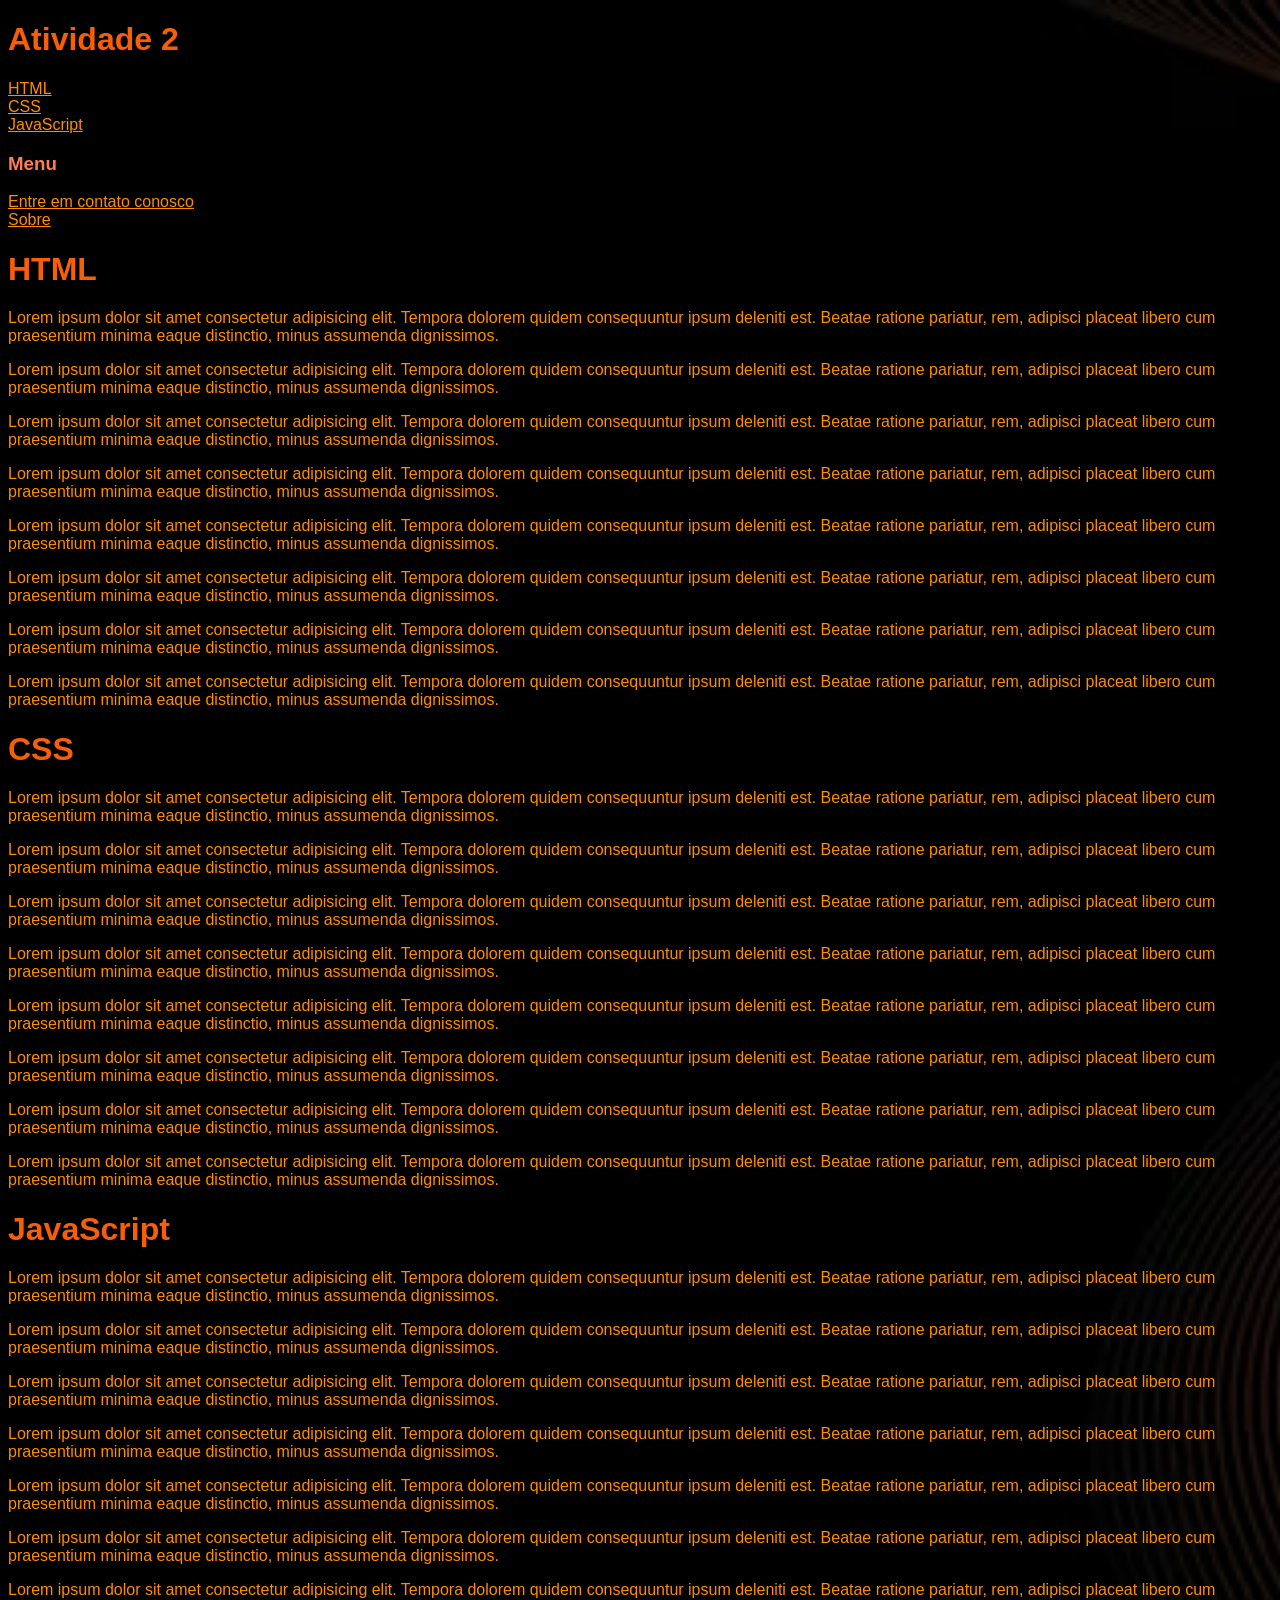
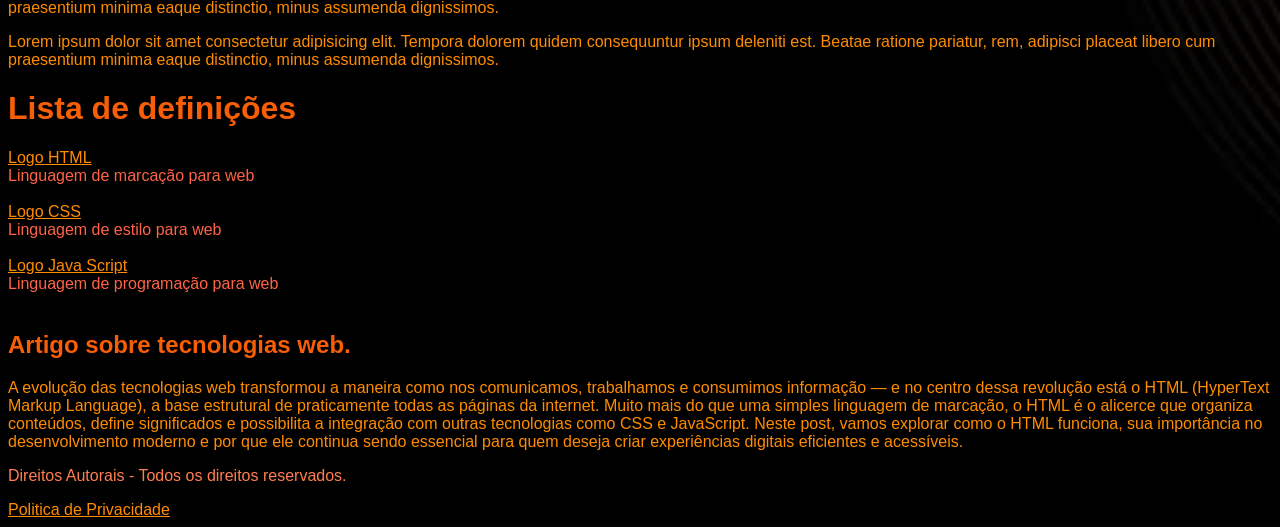
<file: Atividade2/index.html>
<!DOCTYPE html>
<html lang="en">
<head>
    <meta charset="UTF-8">
    <title>Tudo sobre web!</title>
    <meta name="description"content="Aprenda HTML de forma simples e prática.">
    <meta name="keywords" content="HTML, CSS, JavaScript, desenvolvimento web, tecnologias web">
    <meta name="viewport" content="width=device-width, initial-scale=1.0">
    <link rel="icon" href="Imagens/favicon.ico">
    <link rel="stylesheet" href="CSS/estilo.css">
      

</head>


<body>
    <header>
        <h1>Atividade 2</h1>
        <a href="#t1_html">HTML</a><br>
        <a href="#t1_css">CSS</a><br>
        <a href="#t1_js">JavaScript</a><br>
        
        
        <nav>
            <h3>Menu</h3>
            <a href="Contato.html">Entre em contato conosco</a>
            <br>
            <a href="Sobre.html">Sobre</a> 


        </nav>

        
    </header>






    <h1 id="t1_html">HTML</h1>
        <p>Lorem ipsum dolor sit amet consectetur adipisicing elit. Tempora dolorem quidem consequuntur ipsum deleniti est. Beatae ratione pariatur, rem, adipisci placeat libero cum praesentium minima eaque distinctio, minus assumenda dignissimos.</p>
        <p>Lorem ipsum dolor sit amet consectetur adipisicing elit. Tempora dolorem quidem consequuntur ipsum deleniti est. Beatae ratione pariatur, rem, adipisci placeat libero cum praesentium minima eaque distinctio, minus assumenda dignissimos.</p>
        <p>Lorem ipsum dolor sit amet consectetur adipisicing elit. Tempora dolorem quidem consequuntur ipsum deleniti est. Beatae ratione pariatur, rem, adipisci placeat libero cum praesentium minima eaque distinctio, minus assumenda dignissimos.</p>
        <p>Lorem ipsum dolor sit amet consectetur adipisicing elit. Tempora dolorem quidem consequuntur ipsum deleniti est. Beatae ratione pariatur, rem, adipisci placeat libero cum praesentium minima eaque distinctio, minus assumenda dignissimos.</p>
        <p>Lorem ipsum dolor sit amet consectetur adipisicing elit. Tempora dolorem quidem consequuntur ipsum deleniti est. Beatae ratione pariatur, rem, adipisci placeat libero cum praesentium minima eaque distinctio, minus assumenda dignissimos.</p>
        <p>Lorem ipsum dolor sit amet consectetur adipisicing elit. Tempora dolorem quidem consequuntur ipsum deleniti est. Beatae ratione pariatur, rem, adipisci placeat libero cum praesentium minima eaque distinctio, minus assumenda dignissimos.</p>
        <p>Lorem ipsum dolor sit amet consectetur adipisicing elit. Tempora dolorem quidem consequuntur ipsum deleniti est. Beatae ratione pariatur, rem, adipisci placeat libero cum praesentium minima eaque distinctio, minus assumenda dignissimos.</p>
        <p>Lorem ipsum dolor sit amet consectetur adipisicing elit. Tempora dolorem quidem consequuntur ipsum deleniti est. Beatae ratione pariatur, rem, adipisci placeat libero cum praesentium minima eaque distinctio, minus assumenda dignissimos.</p>


        <h1 id="t1_css">CSS</h1>
        <p>Lorem ipsum dolor sit amet consectetur adipisicing elit. Tempora dolorem quidem consequuntur ipsum deleniti est. Beatae ratione pariatur, rem, adipisci placeat libero cum praesentium minima eaque distinctio, minus assumenda dignissimos.</p>
        <p>Lorem ipsum dolor sit amet consectetur adipisicing elit. Tempora dolorem quidem consequuntur ipsum deleniti est. Beatae ratione pariatur, rem, adipisci placeat libero cum praesentium minima eaque distinctio, minus assumenda dignissimos.</p>
        <p>Lorem ipsum dolor sit amet consectetur adipisicing elit. Tempora dolorem quidem consequuntur ipsum deleniti est. Beatae ratione pariatur, rem, adipisci placeat libero cum praesentium minima eaque distinctio, minus assumenda dignissimos.</p>
        <p>Lorem ipsum dolor sit amet consectetur adipisicing elit. Tempora dolorem quidem consequuntur ipsum deleniti est. Beatae ratione pariatur, rem, adipisci placeat libero cum praesentium minima eaque distinctio, minus assumenda dignissimos.</p>
        <p>Lorem ipsum dolor sit amet consectetur adipisicing elit. Tempora dolorem quidem consequuntur ipsum deleniti est. Beatae ratione pariatur, rem, adipisci placeat libero cum praesentium minima eaque distinctio, minus assumenda dignissimos.</p>
        <p>Lorem ipsum dolor sit amet consectetur adipisicing elit. Tempora dolorem quidem consequuntur ipsum deleniti est. Beatae ratione pariatur, rem, adipisci placeat libero cum praesentium minima eaque distinctio, minus assumenda dignissimos.</p>
        <p>Lorem ipsum dolor sit amet consectetur adipisicing elit. Tempora dolorem quidem consequuntur ipsum deleniti est. Beatae ratione pariatur, rem, adipisci placeat libero cum praesentium minima eaque distinctio, minus assumenda dignissimos.</p>
        <p>Lorem ipsum dolor sit amet consectetur adipisicing elit. Tempora dolorem quidem consequuntur ipsum deleniti est. Beatae ratione pariatur, rem, adipisci placeat libero cum praesentium minima eaque distinctio, minus assumenda dignissimos.</p>





        <h1 id="t1_js">JavaScript</h1>
        <p>Lorem ipsum dolor sit amet consectetur adipisicing elit. Tempora dolorem quidem consequuntur ipsum deleniti est. Beatae ratione pariatur, rem, adipisci placeat libero cum praesentium minima eaque distinctio, minus assumenda dignissimos.</p>
        <p>Lorem ipsum dolor sit amet consectetur adipisicing elit. Tempora dolorem quidem consequuntur ipsum deleniti est. Beatae ratione pariatur, rem, adipisci placeat libero cum praesentium minima eaque distinctio, minus assumenda dignissimos.</p>
        <p>Lorem ipsum dolor sit amet consectetur adipisicing elit. Tempora dolorem quidem consequuntur ipsum deleniti est. Beatae ratione pariatur, rem, adipisci placeat libero cum praesentium minima eaque distinctio, minus assumenda dignissimos.</p>
        <p>Lorem ipsum dolor sit amet consectetur adipisicing elit. Tempora dolorem quidem consequuntur ipsum deleniti est. Beatae ratione pariatur, rem, adipisci placeat libero cum praesentium minima eaque distinctio, minus assumenda dignissimos.</p>
        <p>Lorem ipsum dolor sit amet consectetur adipisicing elit. Tempora dolorem quidem consequuntur ipsum deleniti est. Beatae ratione pariatur, rem, adipisci placeat libero cum praesentium minima eaque distinctio, minus assumenda dignissimos.</p>
        <p>Lorem ipsum dolor sit amet consectetur adipisicing elit. Tempora dolorem quidem consequuntur ipsum deleniti est. Beatae ratione pariatur, rem, adipisci placeat libero cum praesentium minima eaque distinctio, minus assumenda dignissimos.</p>
        <p>Lorem ipsum dolor sit amet consectetur adipisicing elit. Tempora dolorem quidem consequuntur ipsum deleniti est. Beatae ratione pariatur, rem, adipisci placeat libero cum praesentium minima eaque distinctio, minus assumenda dignissimos.</p>
        <p>Lorem ipsum dolor sit amet consectetur adipisicing elit. Tempora dolorem quidem consequuntur ipsum deleniti est. Beatae ratione pariatur, rem, adipisci placeat libero cum praesentium minima eaque distinctio, minus assumenda dignissimos.</p>










        <h1>Lista de definições</h1>
        <dl> 
            <dt><a href="Pagina1.html">Logo HTML</a></dt>
            <dd>Linguagem de marcação para web</dd><br> 
            <dt><a href="Pagina2.html">Logo CSS</a></dt>
            <dd>Linguagem de estilo para web</dd><br>
            <dt><a href="Pagina3.html">Logo Java Script</a></dt>
            <dd>Linguagem de programação para web</dd><br>
        
        </dl> 

        <article>
            <h1>Artigo sobre tecnologias web.</h1>
            <p>A evolução das tecnologias web transformou a maneira como nos comunicamos, trabalhamos e consumimos informação — e no centro dessa revolução está o HTML (HyperText Markup Language), a base estrutural de praticamente todas as páginas da internet. Muito mais do que uma simples linguagem de marcação, o HTML é o alicerce que organiza conteúdos, define significados e possibilita a integração com outras tecnologias como CSS e JavaScript. Neste post, vamos explorar como o HTML funciona, sua importância no desenvolvimento moderno e por que ele continua sendo essencial para quem deseja criar experiências digitais eficientes e acessíveis.</p>
            
        </article>

        <footer>
            <p style="color: coral;">Direitos Autorais - Todos os direitos reservados.</p>
            <a href="Privacidade.html">Politica de Privacidade</a>

        </footer>

        









</body>
</html>
</file>
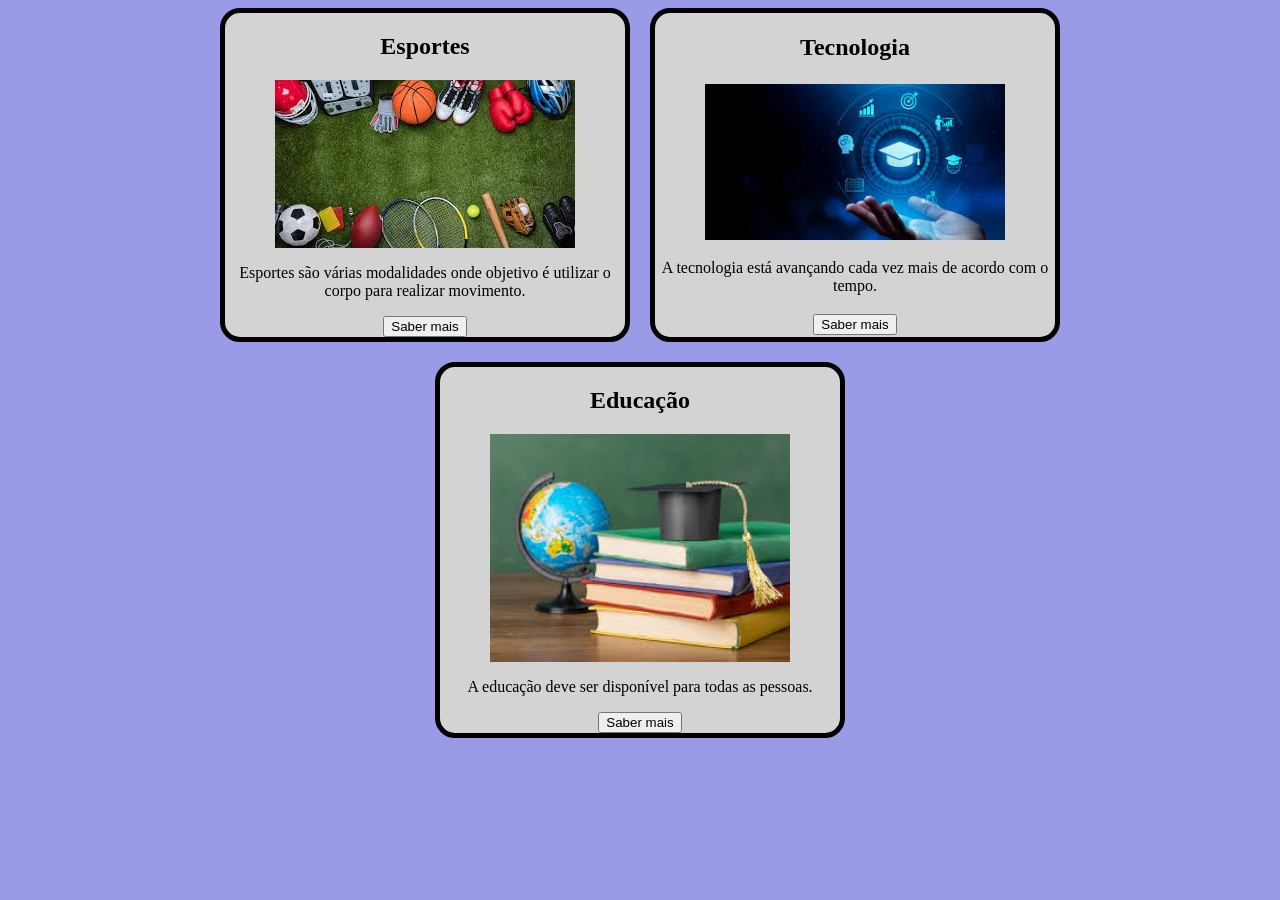
<file: Atividade3/index.html>
<!DOCTYPE html>
<html lang="en">
<head>
    <meta charset="UTF-8">
    <meta name="viewport" content="width=device-width, initial-scale=1.0">
    <title>atividade 3</title>
    <link rel="stylesheet" href="../Atividade2/CSS/estilo2.css">
</head>
<body>
    

    <nav class="content">
        <div class="card">
            <h1>Esportes</h1>
            <img src="../Atividade2/Imagens/esporte.png" alt="">
            <p>Esportes são várias modalidades onde objetivo é utilizar o corpo para realizar movimento.</p>
            <button href="#">Saber mais</button>
        </div>
        <div class="card">
            <h1>Tecnologia</h1>
            <img src="../Atividade2/Imagens/tecno.png" alt="">
            <p>A tecnologia está avançando cada vez mais de acordo com o tempo.</p>
            <button href="#">Saber mais</button>
        </div>
        <div class="card">
            <h1>Educação</h1>
            <img src="../Atividade2/Imagens/educa.png" alt="">
            <p> A educação deve ser disponível para todas as pessoas. </p>
            <button href="#">Saber mais</button>
        </div>

    </nav>


</body>
</html>
</file>
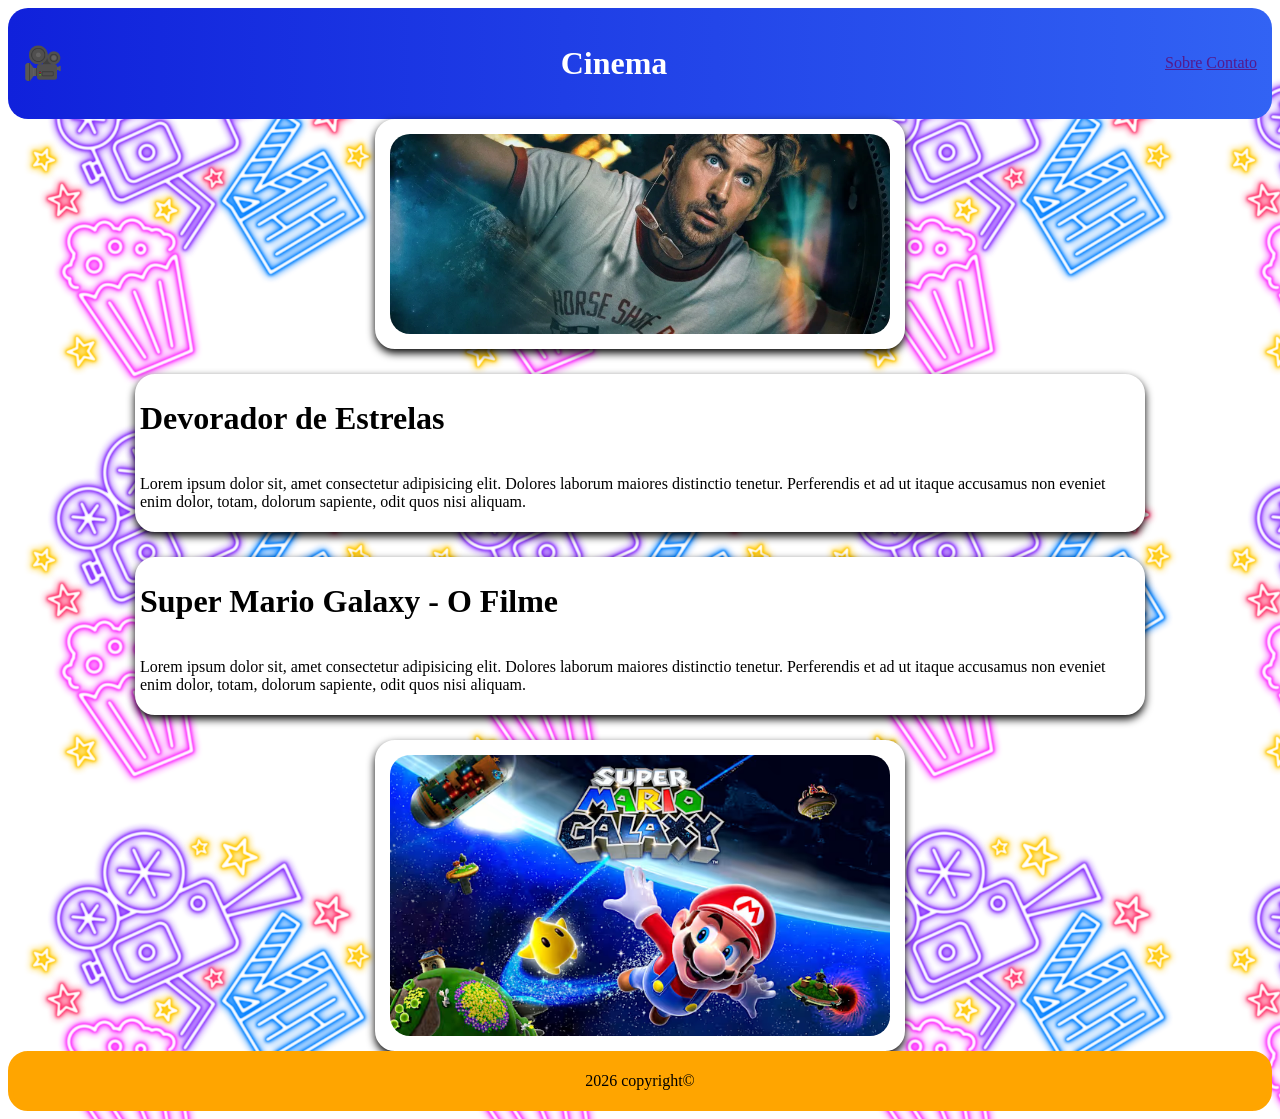
<file: Atividade4/index.html>
<!DOCTYPE html>
<html lang="en">
<head>
    <meta charset="UTF-8">
    <meta name="viewport" content="width=device-width, initial-scale=1.0">
    <title>Document</title>
    <link rel="stylesheet" href="estilo.css">
</head>
<body>

    <header>
        <h1>🎥</h1>
        <h1>Cinema</h1>
        <nav>
            <a href="">Sobre</a>
            <a href="">Contato</a>
        </nav>

    </header>


<div class="tela">
    <div class="Imagem">
        <img src="Imagens/devoradores.webp" >

    </div>


    <div class="Texto">
        <h1>Devorador de Estrelas</h1>
        <p>Lorem ipsum dolor sit, amet consectetur adipisicing elit. Dolores laborum maiores distinctio tenetur. Perferendis et ad ut itaque accusamus non eveniet enim dolor, totam, dolorum sapiente, odit quos nisi aliquam.</p>
        
    </div>

    <div class="Texto">
        <h1>Super Mario Galaxy - O Filme</h1>
        <p>Lorem ipsum dolor sit, amet consectetur adipisicing elit. Dolores laborum maiores distinctio tenetur. Perferendis et ad ut itaque accusamus non eveniet enim dolor, totam, dolorum sapiente, odit quos nisi aliquam.</p>
    </div>

    <div class="Imagem">
        <img src="Imagens/supermario.avif">

    </div>

    
    

</div>

    <footer>
        <p>2026 copyright&copy;</p>


    </footer>



    
</body>
</html>
</file>
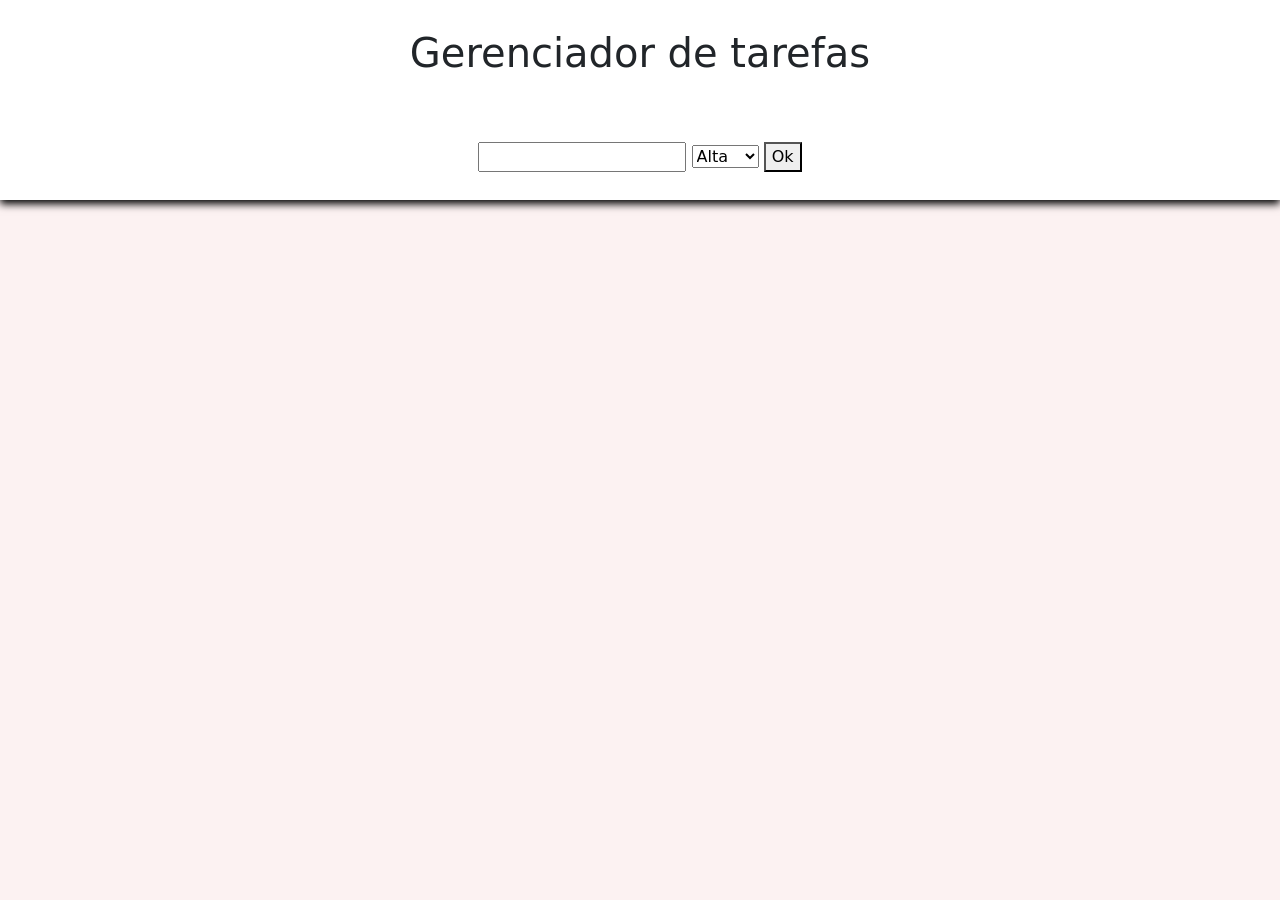
<file: Atividade5/index.html>
<!DOCTYPE html>
<html lang="en">
<head>
    <meta charset="UTF-8">
    <meta name="viewport" content="width=device-width, initial-scale=1.0">
    <link rel="stylesheet" href="https://cdn.jsdelivr.net/npm/bootstrap@5.3.0/dist/css/bootstrap.min.css">
    <link rel="stylesheet" href="style.css">
    <title>Gerenciador de Tarefas</title>
</head>
<body>

    <div class="X">

        <h1>Gerenciador de tarefas</h1>
        <div class="Y">
            <input type="text" id="Tarefa">

            <select id="Priorid">
                <option id="Red">Alta</option>
                <option id="Green">Baixa</option>
            </select>

            <button onclick = "check()"> Ok </button>
        </div>
    </div>  

    <div id="container" class="d-flex flex-wrap gap-3 mt-4"></div>

    <script src="script.js"></script>

    
    
</body>
</html>
</file>
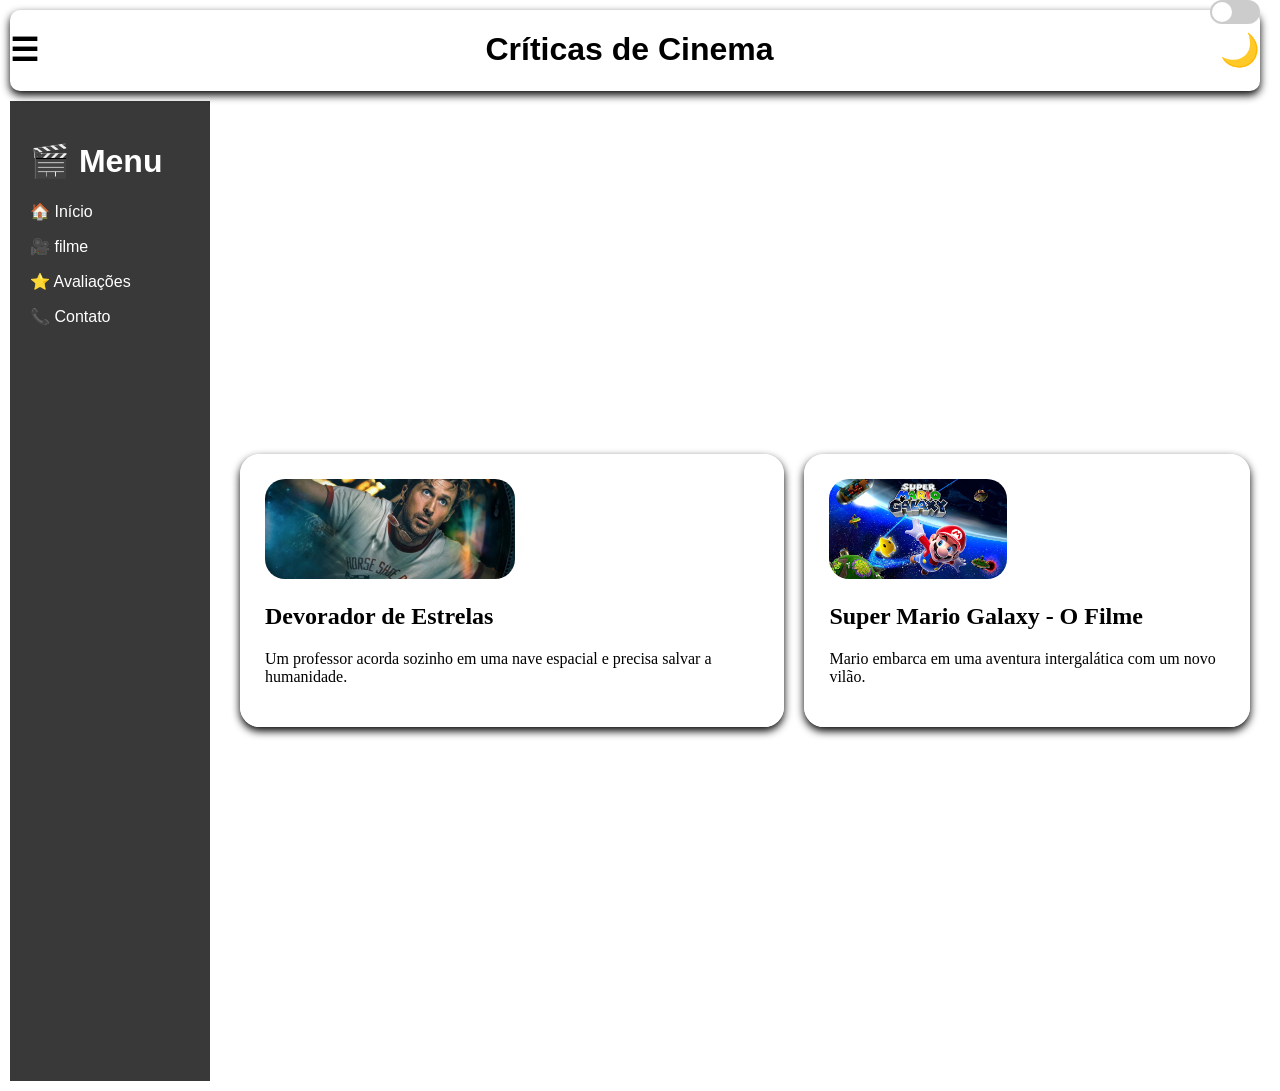
<file: Avaliação/index.html>
<!DOCTYPE html>
<html lang="en">
<head>
    <meta charset="UTF-8">
    <meta name="viewport" content="width=device-width, initial-scale=1.0">
    <title>Document</title>
    <link rel="stylesheet" href="estilo.css">
</head>
<body>




<input type="checkbox" id="tema">
        <label for="tema" class="switch">
            <div class="slider"></div>
        </label>
        
<div class="container">
    <header>
        <h1>☰</h1>
        <h1>Críticas de Cinema</h1>
        <h1>🌙</h1>
    </header>

    
    
    
    <div class="sidebar">
        <h1>🎬 Menu</h1>
        <p>🏠 Início</p>
        <p>🎥 filme</p>
        <p>⭐ Avaliações</p>
        <p>📞 Contato</p>

        
    </div>

    
       
    <div class="conteudo">
        <nav>
            <div class="Texto">
                <img src="imagens/devoradores.webp" >
                <h1>Devorador de Estrelas</h1>
                <p>Um professor acorda sozinho em uma nave espacial e precisa salvar a humanidade.</p>
                
            </div>

            <div class="Texto">
                <img src="imagens/supermario.avif">
                <h1>Super Mario Galaxy - O Filme</h1>
                <p>Mario embarca em uma aventura intergalática com um novo vilão.</p>
            

            </div>

        </nav>
        

    </div>
    
    
</div>


    
</body>
</html>
</file>
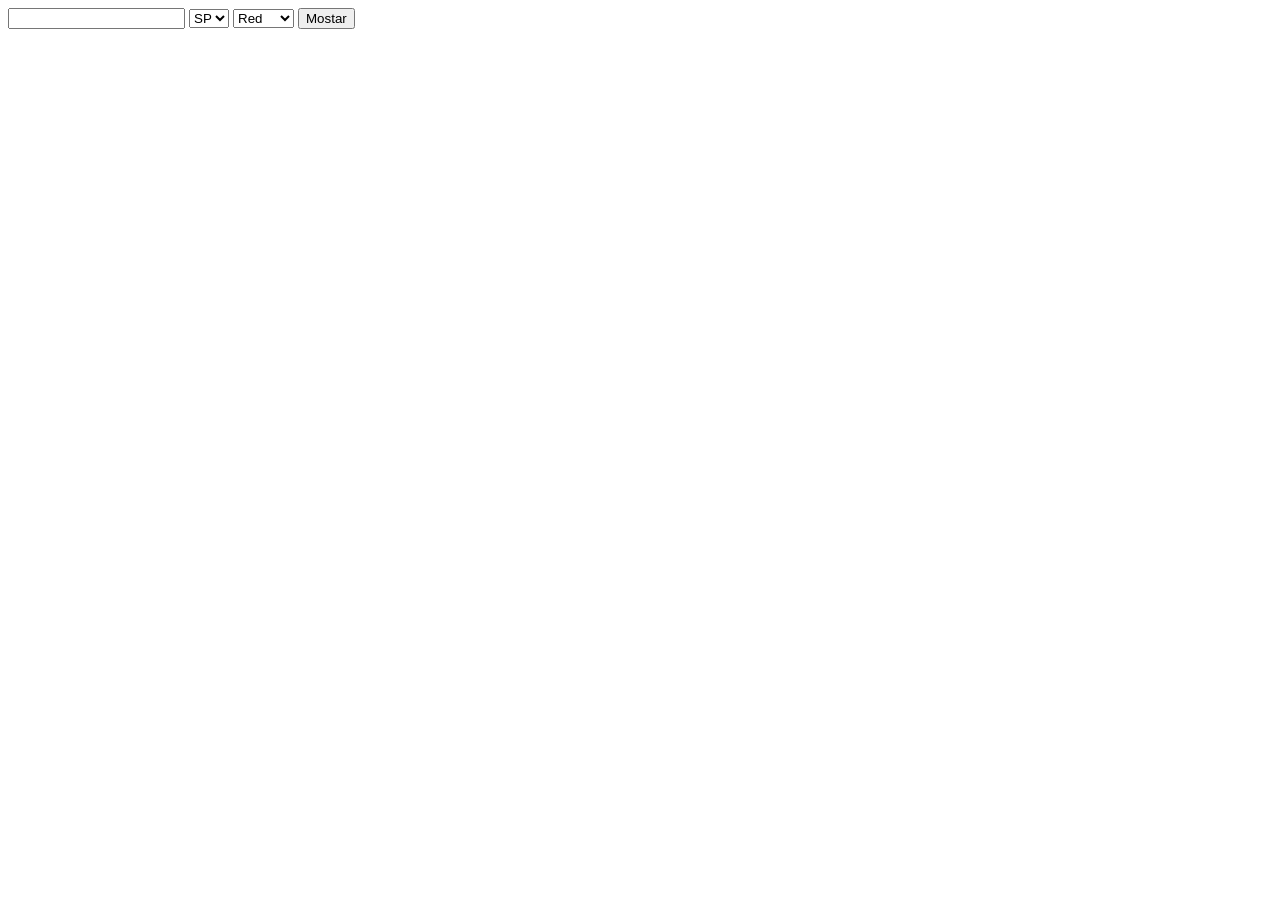
<file: Atividade JS 05/05/index.html>
<!DOCTYPE html>
<html lang="en">
<head>
    <meta charset="UTF-8">
    <meta name="viewport" content="width=device-width, initial-scale=1.0">
    <title>Document</title>
</head>
<body>

   
    <input type="text" id="nome">

    <select id="estado">
        <option>SP</option>
        <option>RJ</option>
    </select>

    <select id="cor">
        <option>Red</option>
        <option>Blue</option>
        <option>Yellow</option>
        <option>Green</option>
    </select>
    
    <button onclick = "mostar()"> Mostar </button>



    <script>
        function mostar() {
            let valor = document.getElementById("nome").value;
            let estado = document.getElementById("estado").value;
            let p = document.createElement("li")
            p.innerHTML="Nome: "  + valor + " | Estado: " + estado;
            document.body.appendChild(p);
            let color = document.getElementById("cor").value;
            p.style.color = color
            alert("Nome: " + valor + " | Estado: " + estado + " | Cor: " + color)

        }




    </script>




    



</body>
</html>
</file>
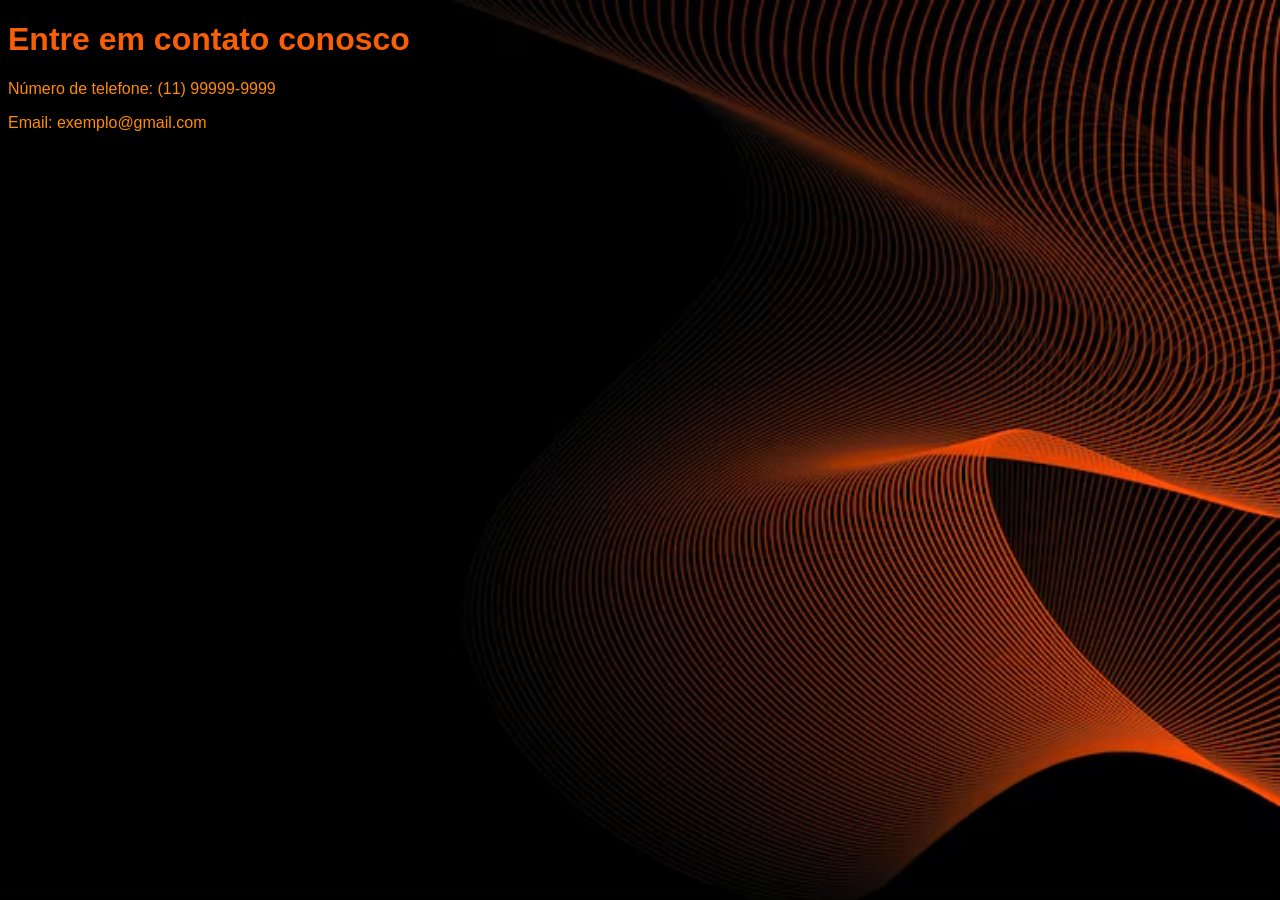
<file: Atividade2/Contato.html>
<!DOCTYPE html>
<html lang="en">
<head>
    <meta charset="UTF-8">
    <meta name="viewport" content="width=device-width, initial-scale=1.0">
    <title>Fale conosco</title>
    <link rel="stylesheet" href="CSS/estilo.css">
</head>
<body>
    <h1>Entre em contato conosco</h1>
    <p>Número de telefone: (11) 99999-9999</p>
    <p>Email: exemplo@gmail.com</p>
</body>
</html>
</file>
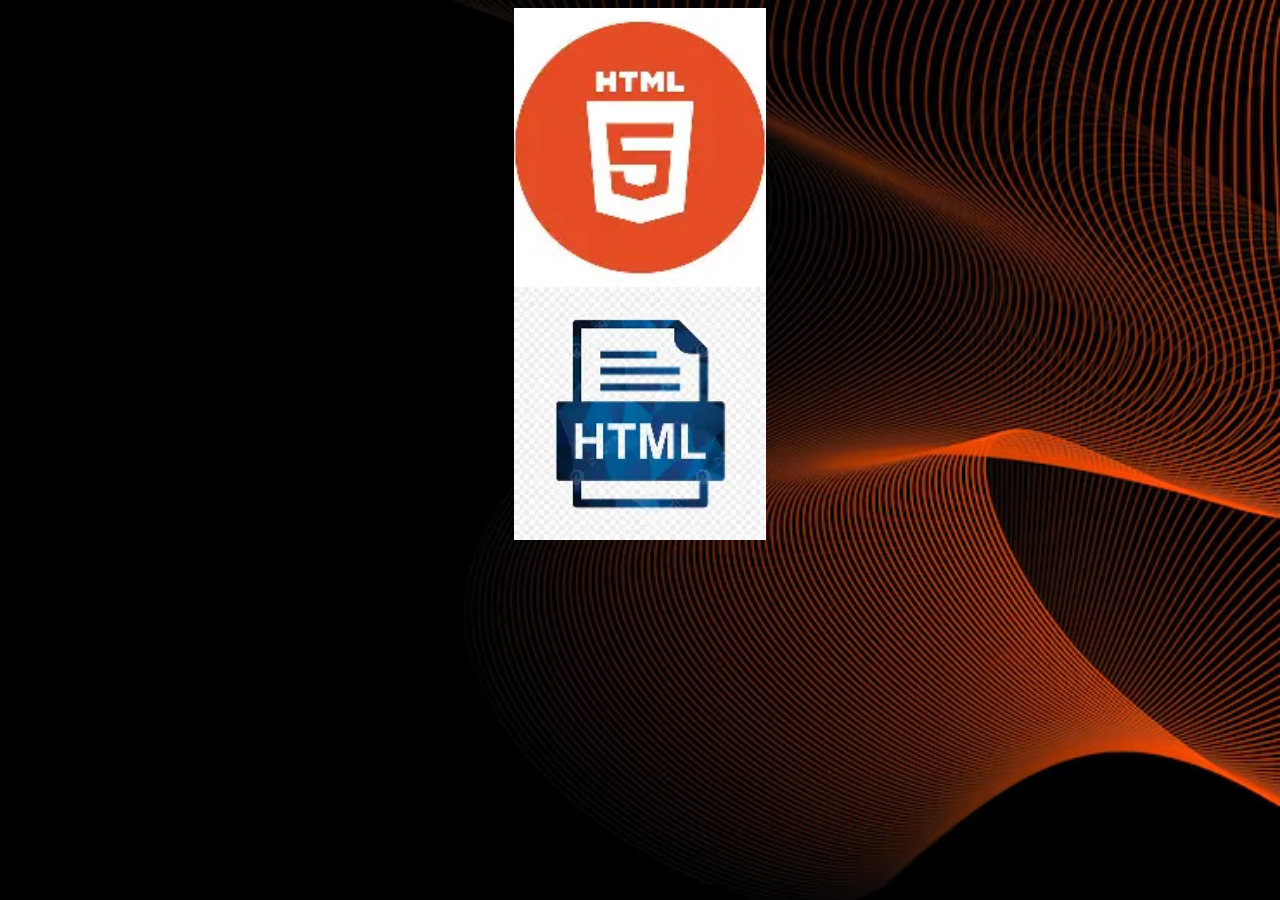
<file: Atividade2/Pagina1.html>
<!DOCTYPE html>
<html lang="en">
<head>
    <meta charset="UTF-8">
    <meta name="viewport" content="width=device-width, initial-scale=1.0">
    <title>HTML</title>
    <link rel="icon" href="Imagens/favicon.ico">
    <link rel="stylesheet" href="CSS/estilo.css">
</head>
<body>
    <img src="Imagens/htmllog.png" alt="HTML Logo">
    <img src="Imagens/htmllog2.png" alt="HTML Logo 2">
</body>
</html>
</file>
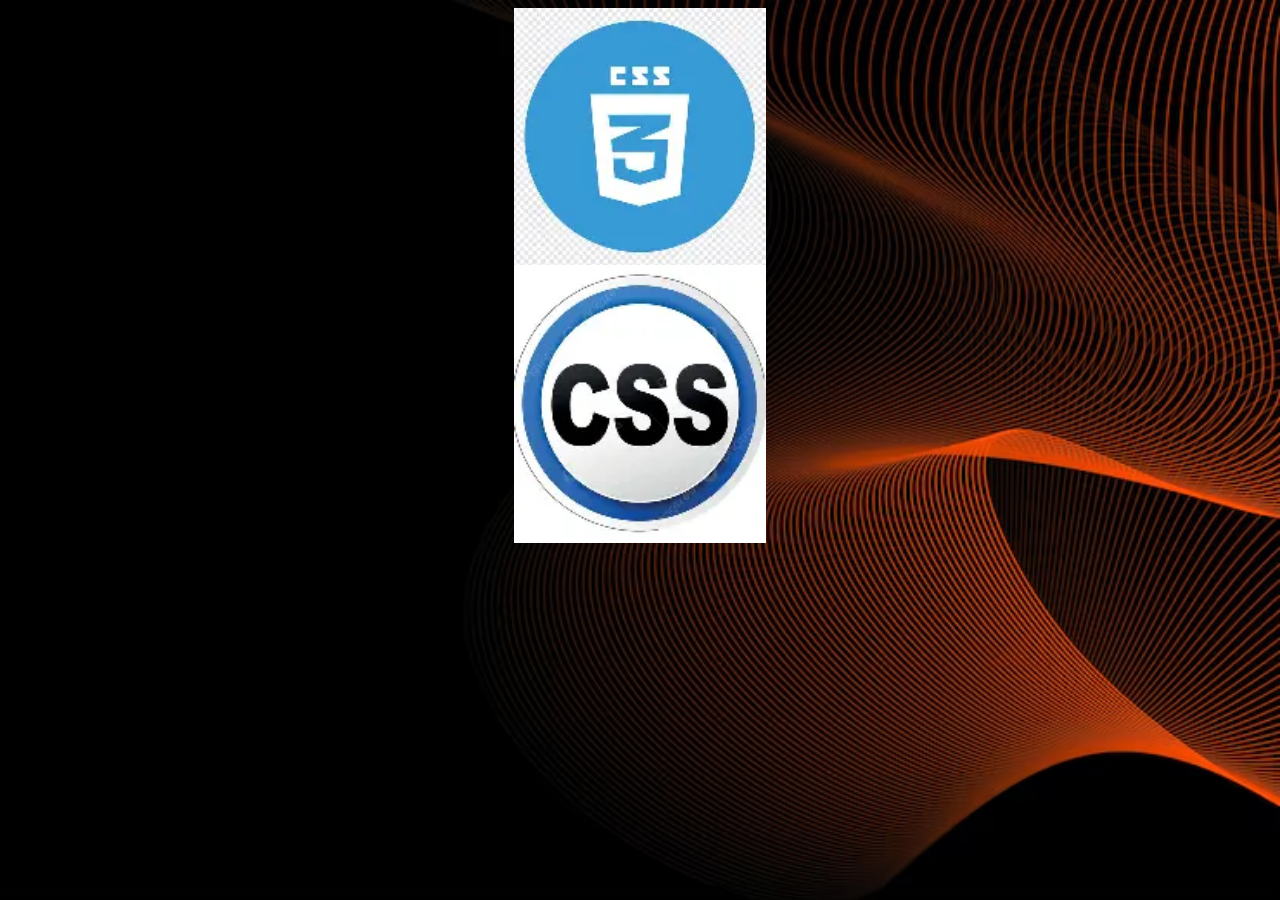
<file: Atividade2/Pagina2.html>
<!DOCTYPE html>
<html lang="en">
<head>
    <meta charset="UTF-8">
    <meta name="viewport" content="width=device-width, initial-scale=1.0">
    <title>CSS</title>
    <link rel="stylesheet" href="CSS/estilo.css">
    <link rel="icon" href="Imagens/favicon.ico">
</head>
<body>
    <img src="Imagens/CSSlog.png" alt="CSS Logo">
    <img src="Imagens/CSSlog2.png" alt="CSS Logo 2">


</body>
</html>
</file>
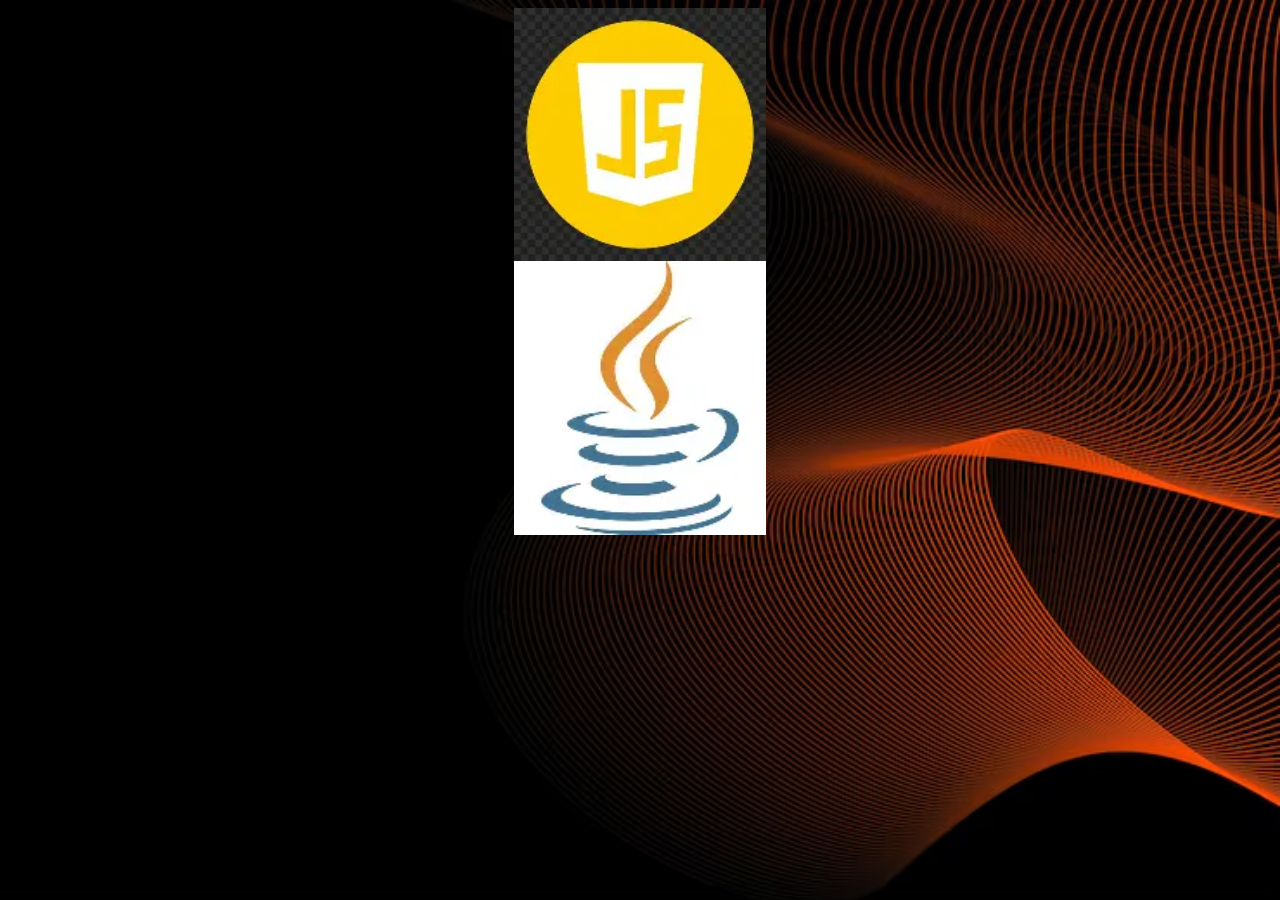
<file: Atividade2/Pagina3.html>
<!DOCTYPE html>
<html lang="en">
<head>
    <meta charset="UTF-8">
    <meta name="viewport" content="width=device-width, initial-scale=1.0">
    <title>Java</title>
    <link rel="stylesheet" href="CSS/estilo.css">
    <link rel="icon" href="Imagens/favicon.ico">
</head>
<body>
    <img src="Imagens/JSlog.png" alt="JS Logo">
    <img src="Imagens/Javalog.png" alt="Java Logo">


</body>
</html>
</file>
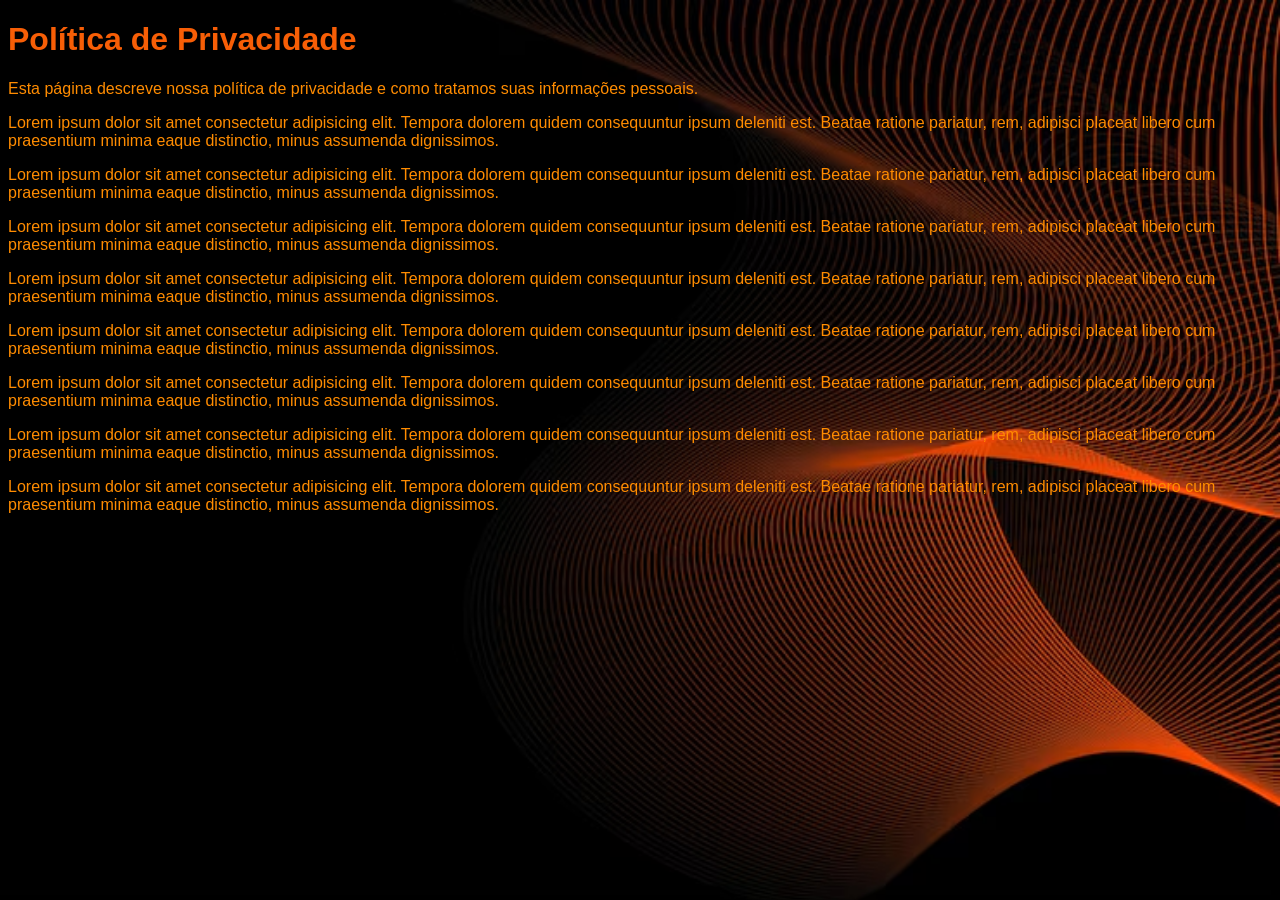
<file: Atividade2/Privacidade.html>
<!DOCTYPE html>
<html lang="en">
<head>
    <meta charset="UTF-8">
    <meta name="viewport" content="width=device-width, initial-scale=1.0">
    <title>Política de privacidade</title>
    <link rel="stylesheet" href="CSS/estilo.css">
    <link rel="icon" href="Imagens/favicon.ico">
</head>
<body>
    <h1>Política de Privacidade</h1>
    <p>Esta página descreve nossa política de privacidade e como tratamos suas informações pessoais.</p>
    <p>Lorem ipsum dolor sit amet consectetur adipisicing elit. Tempora dolorem quidem consequuntur ipsum deleniti est. Beatae ratione pariatur, rem, adipisci placeat libero cum praesentium minima eaque distinctio, minus assumenda dignissimos.</p>
    <p>Lorem ipsum dolor sit amet consectetur adipisicing elit. Tempora dolorem quidem consequuntur ipsum deleniti est. Beatae ratione pariatur, rem, adipisci placeat libero cum praesentium minima eaque distinctio, minus assumenda dignissimos.</p>
    <p>Lorem ipsum dolor sit amet consectetur adipisicing elit. Tempora dolorem quidem consequuntur ipsum deleniti est. Beatae ratione pariatur, rem, adipisci placeat libero cum praesentium minima eaque distinctio, minus assumenda dignissimos.</p>
    <p>Lorem ipsum dolor sit amet consectetur adipisicing elit. Tempora dolorem quidem consequuntur ipsum deleniti est. Beatae ratione pariatur, rem, adipisci placeat libero cum praesentium minima eaque distinctio, minus assumenda dignissimos.</p>
    <p>Lorem ipsum dolor sit amet consectetur adipisicing elit. Tempora dolorem quidem consequuntur ipsum deleniti est. Beatae ratione pariatur, rem, adipisci placeat libero cum praesentium minima eaque distinctio, minus assumenda dignissimos.</p>
    <p>Lorem ipsum dolor sit amet consectetur adipisicing elit. Tempora dolorem quidem consequuntur ipsum deleniti est. Beatae ratione pariatur, rem, adipisci placeat libero cum praesentium minima eaque distinctio, minus assumenda dignissimos.</p>
    <p>Lorem ipsum dolor sit amet consectetur adipisicing elit. Tempora dolorem quidem consequuntur ipsum deleniti est. Beatae ratione pariatur, rem, adipisci placeat libero cum praesentium minima eaque distinctio, minus assumenda dignissimos.</p>
    <p>Lorem ipsum dolor sit amet consectetur adipisicing elit. Tempora dolorem quidem consequuntur ipsum deleniti est. Beatae ratione pariatur, rem, adipisci placeat libero cum praesentium minima eaque distinctio, minus assumenda dignissimos.</p>




</body>
</html>
</file>
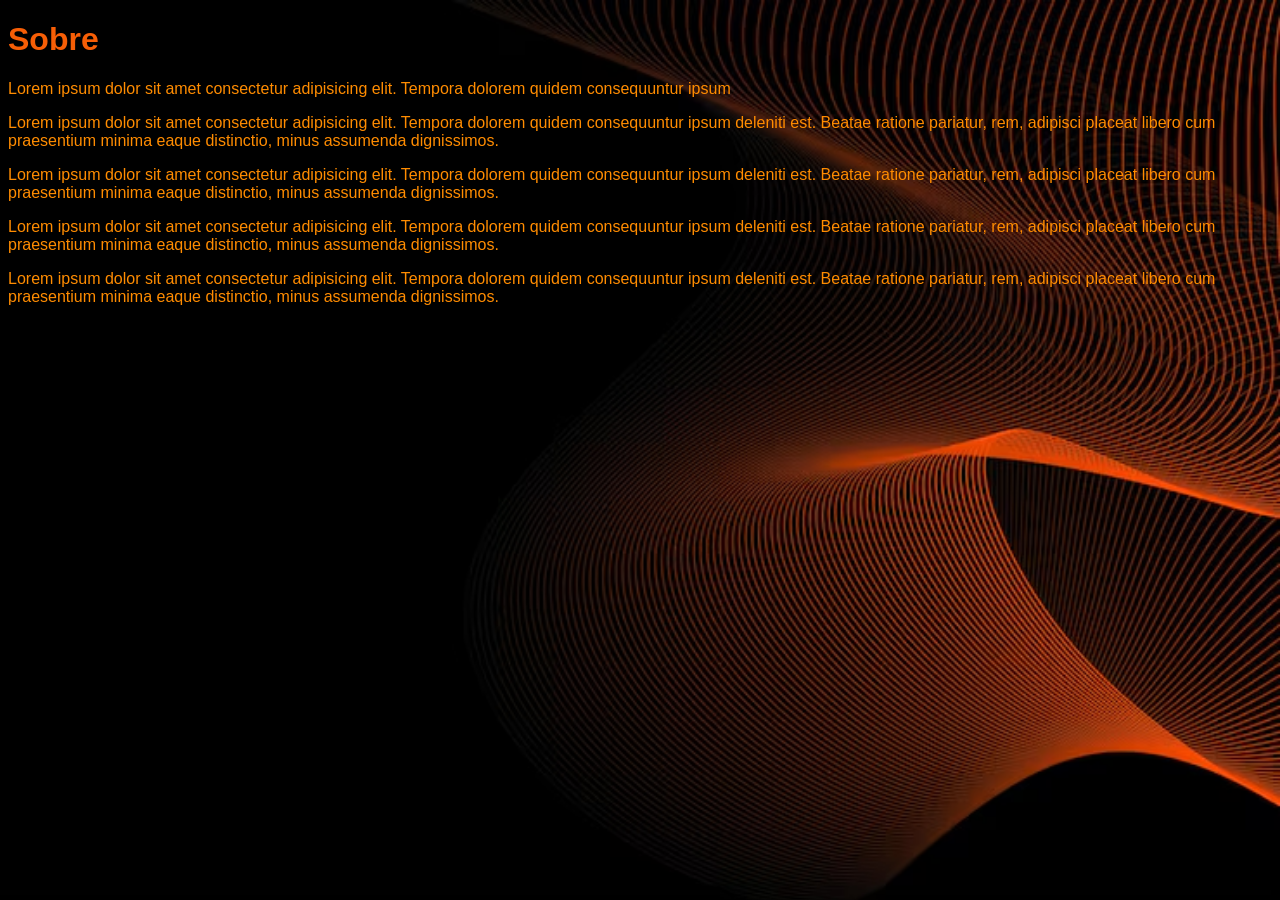
<file: Atividade2/Sobre.html>
<!DOCTYPE html>
<html lang="en">
<head>
    <meta charset="UTF-8">
    <meta name="viewport" content="width=device-width, initial-scale=1.0">
    <title>Sobre</title>
    <link rel="stylesheet" href="CSS/estilo.css">
    <link rel="icon" href="Imagens/favicon.ico">
</head>
<body>
    <h1>Sobre</h1>
    <p>Lorem ipsum dolor sit amet consectetur adipisicing elit. Tempora dolorem quidem consequuntur ipsum   
    <p>Lorem ipsum dolor sit amet consectetur adipisicing elit. Tempora dolorem quidem consequuntur ipsum deleniti est. Beatae ratione pariatur, rem, adipisci placeat libero cum praesentium minima eaque distinctio, minus assumenda dignissimos.</p>
    <p>Lorem ipsum dolor sit amet consectetur adipisicing elit. Tempora dolorem quidem consequuntur ipsum deleniti est. Beatae ratione pariatur, rem, adipisci placeat libero cum praesentium minima eaque distinctio, minus assumenda dignissimos.</p>
    <p>Lorem ipsum dolor sit amet consectetur adipisicing elit. Tempora dolorem quidem consequuntur ipsum deleniti est. Beatae ratione pariatur, rem, adipisci placeat libero cum praesentium minima eaque distinctio, minus assumenda dignissimos.</p>
    <p>Lorem ipsum dolor sit amet consectetur adipisicing elit. Tempora dolorem quidem consequuntur ipsum deleniti est. Beatae ratione pariatur, rem, adipisci placeat libero cum praesentium minima eaque distinctio, minus assumenda dignissimos.</p>





</body>
</html>
</file>
<file: Atividade2/CSS/estilo.css>
h1{ 
    color: rgb(247, 94, 6);
    font-family: Arial, Helvetica, sans-serif;
}

h3{
    color: coral;
    font-family: Arial, Helvetica, sans-serif;
}



p{
    color: darkorange;
    font-family: Arial, Helvetica, sans-serif;

}

a{
    color: darkorange;
    font-family: Arial, Helvetica, sans-serif;
}

dd{
    color: tomato;
    margin: 0px;
    font-family: Arial, Helvetica, sans-serif;
}

body{
    background-repeat: no-repeat;
    background-image: url(../Imagens/background.png);
    background-size: cover;



}

img{
    display: block;
    margin: auto;
    width: 20%;



}
</file>
<file: Atividade2/CSS/estilo2.css>
.card{
    border: 5px solid black;
    border-radius: 20px;
    background-color: lightgray;
    display: flex;
    width: 400px;
    box-sizing: content-box;
    flex-wrap: wrap;
    justify-content: space-around;
    flex-direction: column;
    align-items: center;
    text-align: center;
}


.content{
    display: flex;
    justify-content: center;
    flex-direction: row;
    flex-wrap: wrap;
    gap: 20px;
    


}

img{
    width: 300px;
    
}

body{
    background-color: rgb(155, 154, 230);
    


}
</file>
<file: Atividade4/estilo.css>
body{
    
    background-image: url(Imagens/cinema.png);
    background-size: 400px;
    background-repeat: repeat;
    min-height: 100vh;
    display: flex;
    flex-direction: column;
    flex-wrap: wrap;
    justify-content: space-between;
   
}

header{
    display: flex;
    background-image: linear-gradient(to right, rgb(16, 33, 219), rgb(50, 99, 244));
    background-color:dodgerblue;
    font-family: "Segoe UI";
    border-radius: 20px ;
    justify-content: space-between;
    padding: 15px;
    align-items: center;
    color: white;

}

.Texto{
    box-sizing: content-box;
    display: flex;
    background-color: white;
    font-family: "Segoe UI";
    border: 5px solid white;
    border-radius: 20px ;
    justify-content: space-between;
    align-items: center;
    color: black;
    flex-wrap: wrap;
    width: 1000px;
    box-shadow: 0px 4px 8px black;
}

.Imagem{
    box-sizing: content-box;
    display: flex;
    background-color: white;
    font-family: "Segoe UI";
    border: 15px solid white;
    border-radius: 20px ;
    justify-content: space-between;
    align-items: center;
    width: 500px;
    box-shadow: 0px 4px 8px black;
}

img{
    height: auto;
    max-width: 100%;
    border-radius: 20px;
    transition: transform 0.5s ease;
    
}
img:hover{
    transform:scale(1.3);
}

footer{
    display: flex;
    background-color: orange;
    font-family: "Segoe UI";
    border: 5px solid orange;
    border-radius: 20px ;
    justify-content: space-around;
    align-items: center;
    color: rgb(0, 0, 0);

}


.tela{
    display: flex;
    flex-direction: row;
    flex-wrap: wrap;
    justify-content: center;
    gap: 25px;


}
</file>
<file: Atividade5/style.css>
body{
    background-color: rgb(252, 242, 242);
    display: flex;
    align-items: center;
    justify-content: center;
    flex-direction: column;
}

.X{
    box-sizing: content-box;
    display: flex;
    flex-direction: column;
    background-color: white;
    justify-content: space-around;
    align-items: center;
    flex-wrap: wrap;
    width: 100%;
    height: 200px;
    box-shadow: 0px 4px 8px black;

}
</file>
<file: Avaliação/estilo.css>
body{
    background-color: rgb(200, 200, 200);
    display: grid;


}




.container {
    display: grid;
    grid-template-columns: repeat(12, 1fr);
    gap: 10px;
    padding: 10px;
    background-color: var(--cor-fundo);
    color: var(--cor-texto);
    transition: background 0.5s, color 0.5s;
}

.sidebar{
    
    grid-column: span 2;
    padding: 20px;
    background: #393939;
    color: white;
    grid-row: span 5;
    



}




.conteudo{
    height: 100%;
    grid-column: 3 / span 11;
    padding: 20px;
    

}


.Texto{
    box-sizing: border-box;
    font-family: "Segoe UI";
    border: 5px solid white;
    border-radius: 20px ;
    padding: 20px;
    box-shadow: 0px 4px 8px black;
}

img{
    height: 100px;
    max-width: 100%;
    border-radius: 20px;
    transition: transform 0.5s ease;
    
}

img:hover{
    transform:scale(1.3);
}


nav{
    display: flex;
    flex-direction: row;
    justify-content: space-around;
    gap: 20px;
}



:root {
      --cor-fundo: white;
      --cor-texto: black;
    }
    #tema {
       position: absolute;
       opacity: 0;
       width: 0;
       height: 0;
    }

    
    #tema:checked ~ .container {
      --cor-fundo: black;
      --cor-texto: white;
    }



    body {
      font-family: Arial, sans-serif;
      margin: 0;
      padding: 0;
    }

    .conteudo {
      background-color: var(--cor-fundo);
      color: var(--cor-texto);
      min-height: 100vh; 
      display: flex;
      flex-direction: column;
      align-items: center;
      justify-content: center;
      transition: background 0.5s, color 0.5s;

    }

    header {
    position: relative;
    border-radius: 10px;
    display: flex;
    padding: 0%;
    margin: 0%;
    grid-column: span 12;
    background-color: var(--cor-fundo);
    color: var(--cor-texto);
    transition: background 0.5s, color 0.5s;
    justify-content: space-between;
    box-shadow: 0px 4px 8px black;
    
}

    
    .switch {
      position: absolute;
      margin-bottom: 20px;
      right: 20px;
      z-index: 1000;
    }

    .switch label {
      cursor: pointer;
      display: flex;
      align-items: center;
    }

    .switch input {
      display: none;
    }

    .slider {
      width: 50px;
      height: 24px;
      background-color: #ccc;
      border-radius: 24px;
      position: relative;
      transition: background 0.3s;
    }

    .slider::before {
      content: "";
      position: absolute;
      width: 20px;
      height: 20px;
      left: 2px;
      top: 2px;
      background-color: white;
      border-radius: 50%;
      transition: transform 0.3s;
    }

    #tema:checked + label .slider {
      background-color: #666;
    }

    #tema:checked + label .slider::before {
      transform: translateX(26px);
    }
</file>
